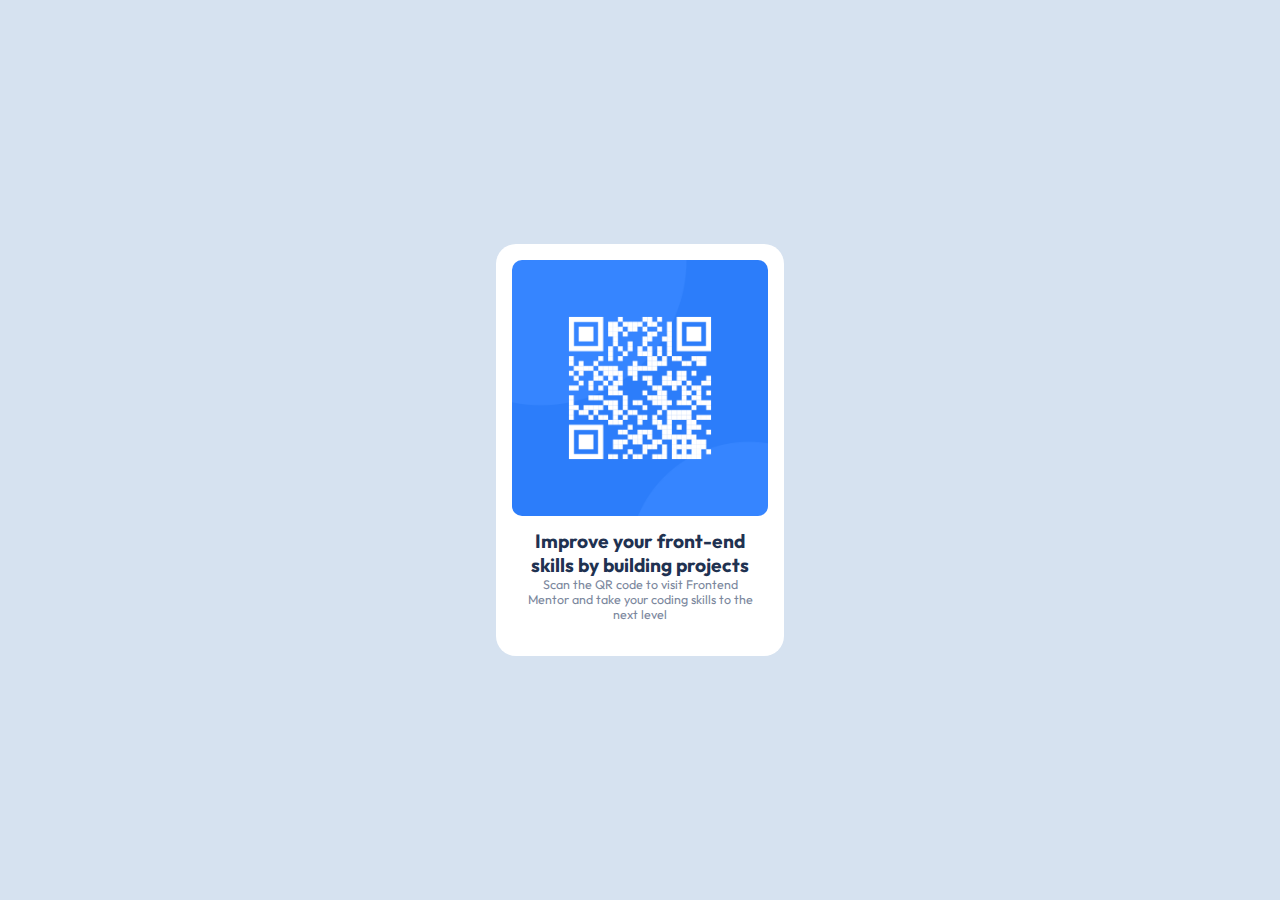
<file: index.html>
<!DOCTYPE html>
<html lang="en">
<head>
  <meta charset="UTF-8">
  <meta name="viewport" content="width=device-width, initial-scale=1.0"> <!-- displays site properly based on user's device -->

  <link rel="icon" type="image/png" sizes="32x32" href="./images/favicon-32x32.png">
  <link rel="stylesheet" href="./style.css">
  <link href="https://fonts.googleapis.com/css2?family=Outfit:wght@400;700&display=swap" rel="stylesheet">
  <title>Frontend Mentor | QR code component</title>

</head>
<body>
  <main>
    <section class="card">
      <img src="./images/image-qr-code.png" alt="QR Code">
      <h1>Improve your front-end skills by building projects</h1>
      <p>Scan the QR code to visit Frontend Mentor and take your coding skills to the next level</p>
  </section>
  </main>
</body>
</html>
</file>
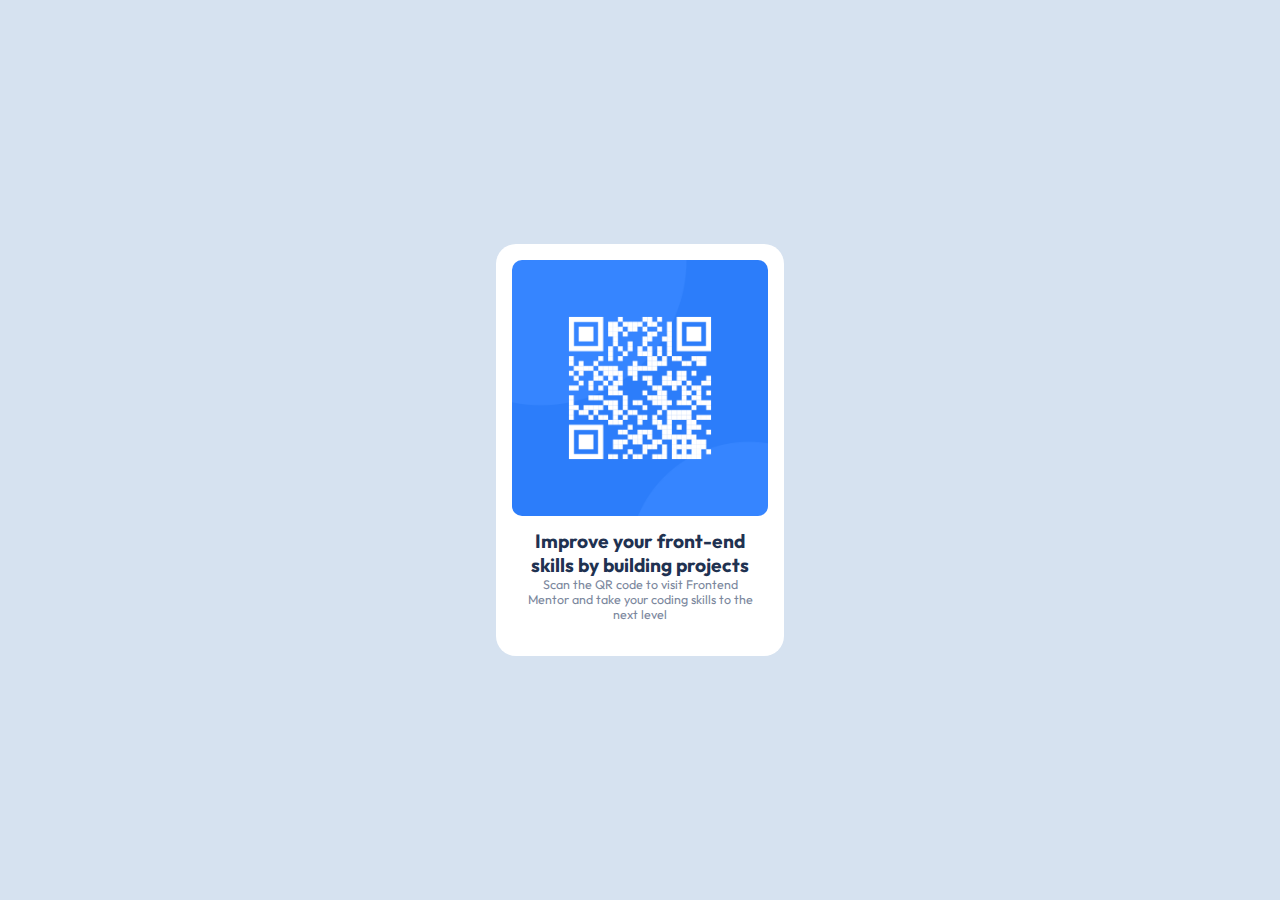
<file: docs/index.html>
<!DOCTYPE html>
<html lang="en">
<head>
  <meta charset="UTF-8">
  <meta name="viewport" content="width=device-width, initial-scale=1.0"> <!-- displays site properly based on user's device -->

  <link rel="icon" type="image/png" sizes="32x32" href="./images/favicon-32x32.png">
  <link rel="stylesheet" href="./assets/style.css">
  <link href="https://fonts.googleapis.com/css2?family=Outfit:wght@400;700&display=swap" rel="stylesheet">
  <title>Frontend Mentor | QR code component</title>

</head>
<body>
  <main>
    <section class="card">
      <img src="./images/image-qr-code.png" alt="QR Code">
      <h1>Improve your front-end skills by building projects</h1>
      <p>Scan the QR code to visit Frontend Mentor and take your coding skills to the next level</p>
  </section>
  </main>
</body>
</html>
</file>
<file: style.css>
* {
    margin:0;
    padding:0;
    box-sizing: border-box;
}

:root {
    --White: hsl(0, 0%, 100%);
    --Light-gray: hsl(212, 45%, 89%);
    --Grayish-blue: hsl(220, 15%, 55%);
    --Dark-blue: hsl(218, 44%, 22%)
}

body{

    background: var(--Light-gray);
    font-family: 'Outfit', sans-serif;
    min-height: 100vh;
    display: flex;
    justify-content: center;
    align-items: center;

}


.card{
    background: var(--White);
    border-radius: 20px;
    width:18rem;
    padding: 1rem;
    display: flex;
    flex-flow: column;
    justify-content: center;
    text-align: center;
   
}


.card img{
    width: 16rem;
    border-radius: 10px;   
}


.card h1 {
    font-weight: 700;
    color: var(--Dark-blue);
    font-size: 1.2rem;
    padding: .2rem 1rem 0rem;
    margin-top: 10px;
}

.card p{
    font-weight: 400;
    font-size: .78rem;
    padding: 0rem .7rem .5rem; 
    color: var(--Grayish-blue);
    margin-bottom: 10px;
}
</file>
<file: docs/assets/style.css>
* {
    margin:0;
    padding:0;
    box-sizing: border-box;
}

:root {
    --White: hsl(0, 0%, 100%);
    --Light-gray: hsl(212, 45%, 89%);
    --Grayish-blue: hsl(220, 15%, 55%);
    --Dark-blue: hsl(218, 44%, 22%)
}

body{

    background: var(--Light-gray);
    font-family: 'Outfit', sans-serif;
    min-height: 100vh;
    display: flex;
    justify-content: center;
    align-items: center;

}


.card{
    background: var(--White);
    border-radius: 20px;
    width:18rem;
    padding: 1rem;
    display: flex;
    flex-flow: column;
    justify-content: center;
    text-align: center;
   
}


.card img{
    width: 16rem;
    border-radius: 10px;   
}


.card h1 {
    font-weight: 700;
    color: var(--Dark-blue);
    font-size: 1.2rem;
    padding: .2rem 1rem 0rem;
    margin-top: 10px;
}

.card p{
    font-weight: 400;
    font-size: .78rem;
    padding: 0rem .7rem .5rem; 
    color: var(--Grayish-blue);
    margin-bottom: 10px;
}
</file>
